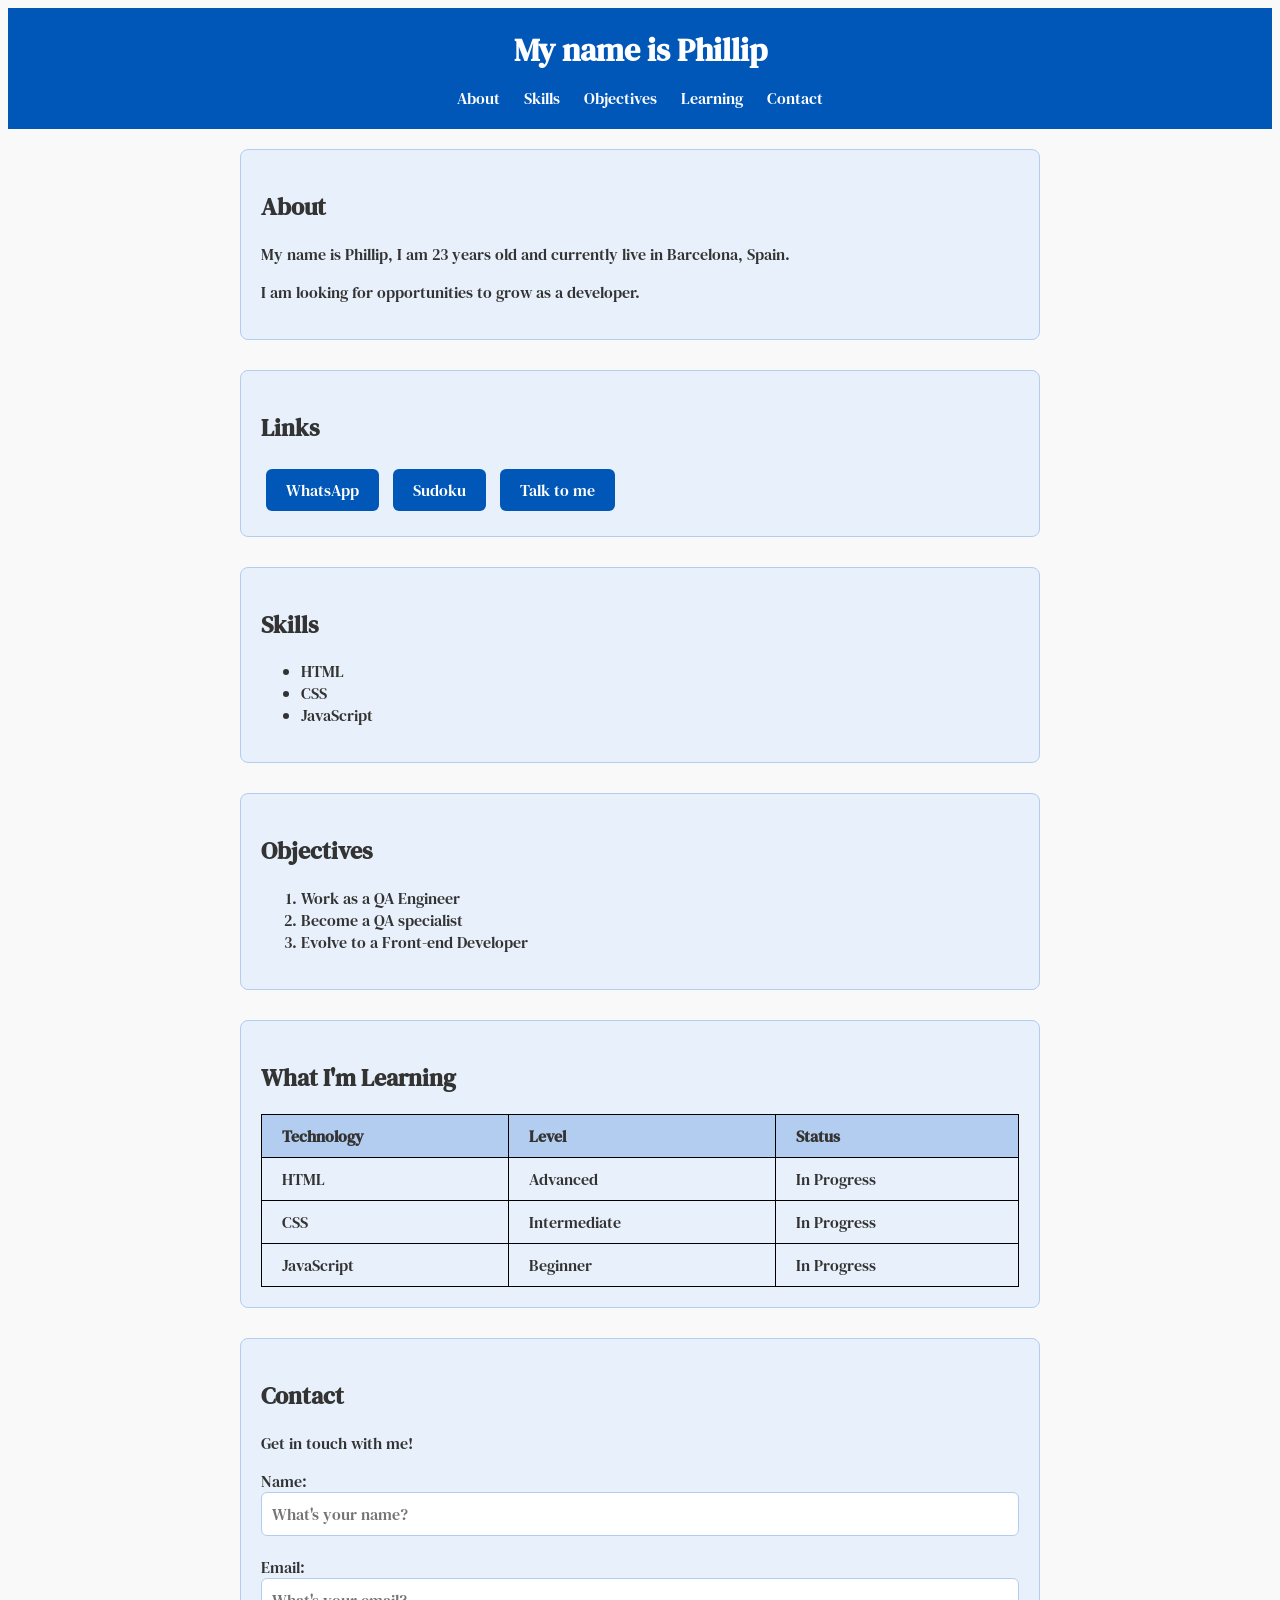
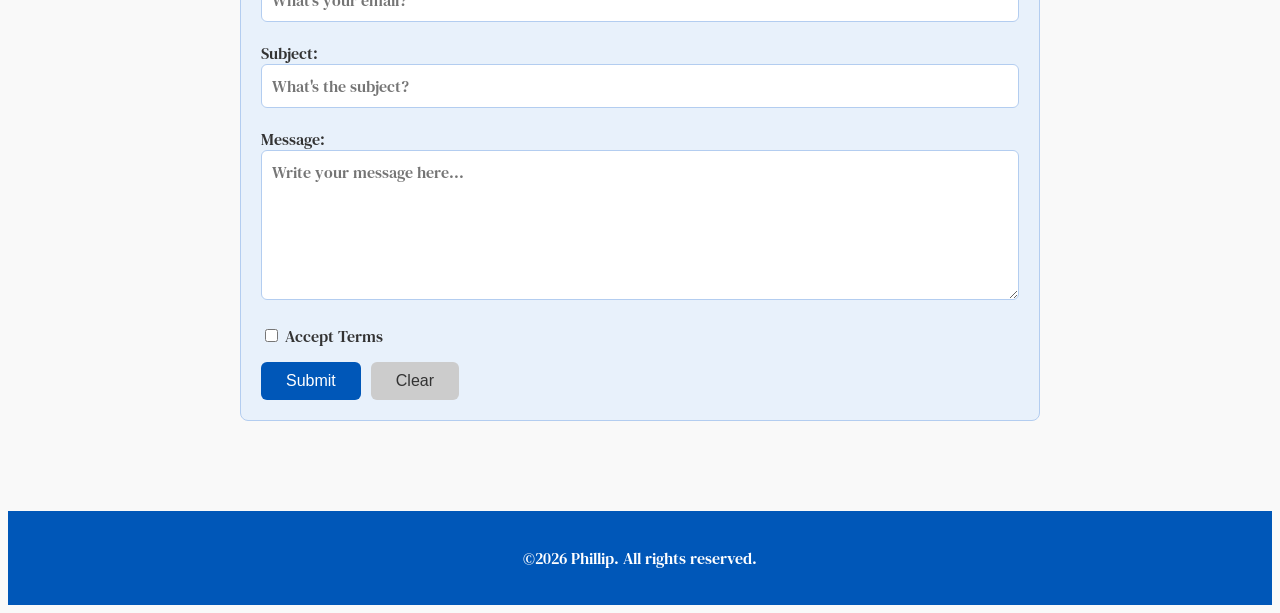
<file: index.html>
<!DOCTYPE html>
<html lang="en">
<head>
    <meta charset="UTF-8">
    <meta name="viewport" content="width=device-width, initial-scale=1.0">
    <meta name="description" content="Description of your site here">
    <meta name="author" content="Phillip">
    <link href="https://fonts.googleapis.com/css2?family=DM+Serif+Text:ital@0;1&family=Playfair:ital,opsz,wght@0,5..1200,300..900;1,5..1200,300..900&display=swap" rel="stylesheet">
    <link rel="stylesheet" href="style.css">
    <title>Phillip</title>
    
</head>
<body>

    <header>  
<h1>My name is Phillip</h1>
<nav>
    <a href="#about">About</a>
    <a href="#skills">Skills</a>
    <a href="#objectives">Objectives</a>
    <a href="#learning">Learning</a>
    <a href="#contact">Contact</a>
</nav>
</header>
<main>
    <section id="about">
        <h2>About</h2>
        <p>My name is Phillip, I am 23 years old and currently live in Barcelona, Spain.</p>
        <p> I am looking for opportunities to grow as a developer.</p>

    </section>

<section id="links"> 
    <h2>Links</h2>
    <a href="https://web.whatsapp.com" target="_blank">WhatsApp</a>
    <a href="http://www.sudoku.com/extreme/" target="_blank">Sudoku</a> 
    <a href="mailto:phillip-999@hotmail.com">Talk to me</a>

</section>
 
<section id="skills">
    <h2>Skills</h2>
    <ul>
        <li>HTML</li>
        <li>CSS</li>
        <li>JavaScript</li>
    </ul>
</section>

<section id="objectives">
    <h2>Objectives</h2>
    <ol>
        <li>Work as a QA Engineer</li>
        <li>Become a QA specialist</li>
        <li>Evolve to a Front-end Developer</li>
    </ol>
</section>

<section id="learning">
    <h2>What I'm Learning</h2>

<table>
    <tr>
        <th>Technology</th>
        <th>Level</th>
        <th>Status</th>
    </tr>
    <tr>
        <td>HTML</td>
        <td>Advanced</td>
        <td>In Progress</td>
    </tr>
    <tr>
        <td>CSS</td>
        <td>Intermediate</td>
        <td>In Progress</td>
    </tr>
    <tr>
        <td>JavaScript</td>
        <td>Beginner</td>
        <td>In Progress</td>
    </tr>
</table>
</section>

<section id="contact">
    <h2>Contact</h2>
    <p>Get in touch with me!</p>
    <form action="">

        <label for="nome">Name:</label>
        <input type="text" id="nome" placeholder="What's your name?">

        <label for="email">Email:</label>
        <input type="email" id="email" placeholder="What's your email?">

        <label for="assunto">Subject:</label>
        <input type="text" id="assunto" placeholder="What's the subject?">

        <label for="mensagem">Message:</label>
        <textarea id="mensagem" placeholder="Write your message here..."></textarea>

    <div class="checkbox-area">
        <input type="checkbox" id="termos">
        <label for="termos">Accept Terms</label>
    </div>

    <div class="buttons-area">
    <button type="submit">Submit</button>
    <button type="reset">Clear</button>
    </div>

</form>
</section>

</main>
<footer>
    <p>&copy;2026 Phillip. All rights reserved.</p>

</footer>

</body>
</html>
</file>
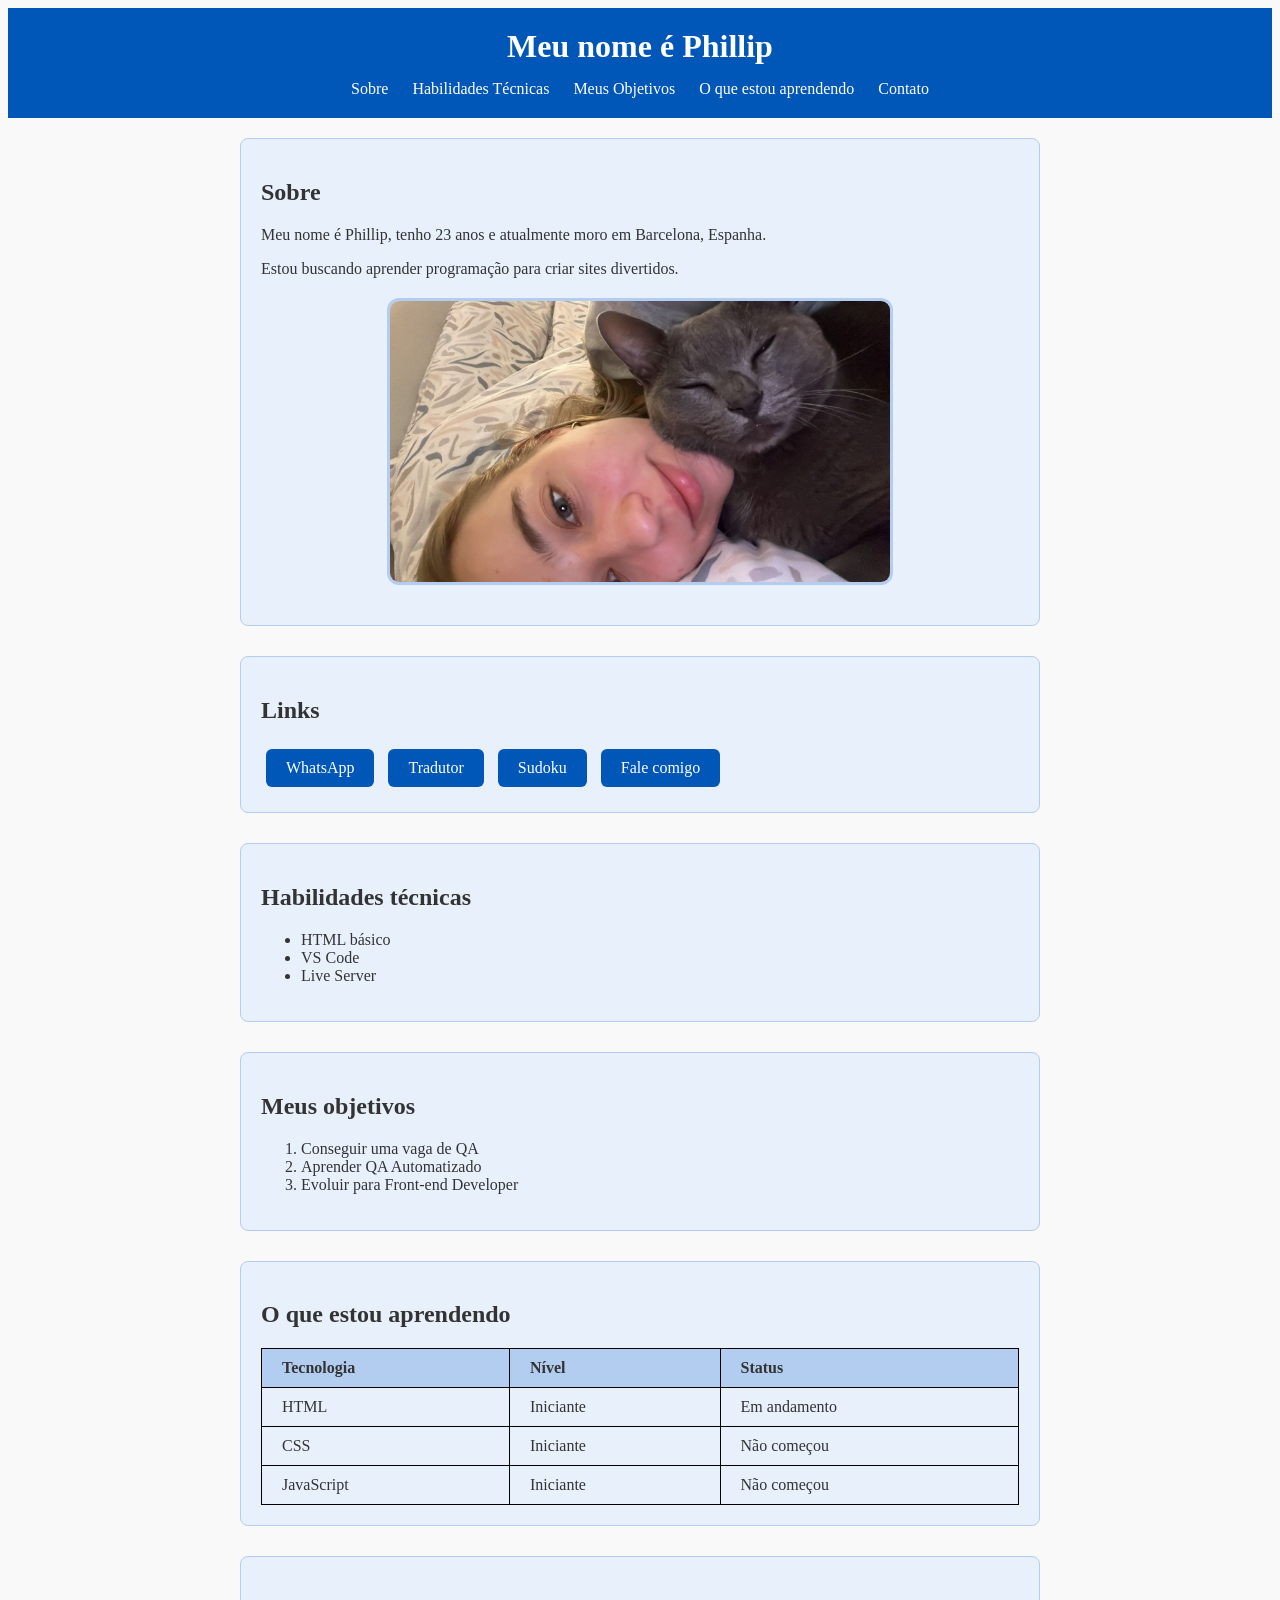
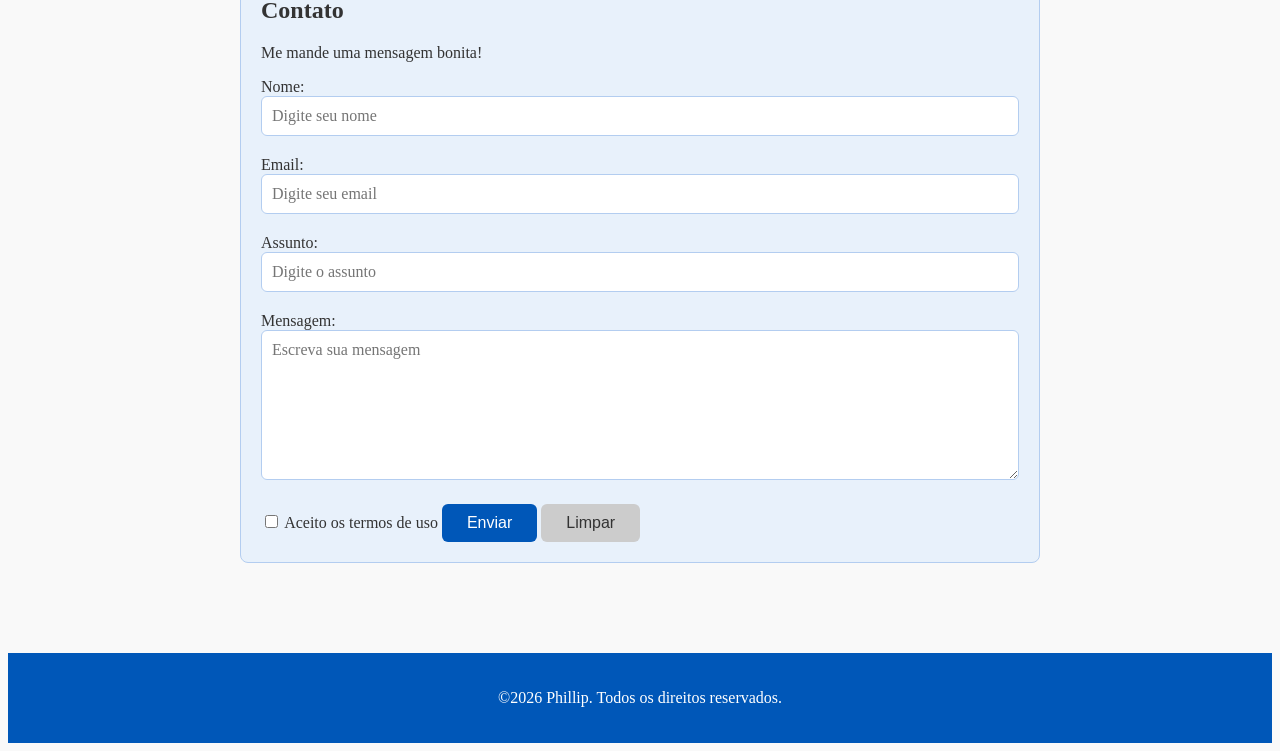
<file: apresentacao.html>
<!DOCTYPE html>
<html lang="pt-BR">
<head>
    <meta charset="UTF-8">
    <meta name="viewport" content="width=device-width, initial-scale=1.0">
    <meta name="description" content="Descrição do seu site aqui">
    <meta name="author" content="Phillip">
    <link rel="icon" href="favicon.ico">
    <link rel="stylesheet" href="style.css">
    <title>Phillip</title>
    
</head>
<body>

    <header>  
<h1>Meu nome é Phillip</h1>
<nav>
    <a href="#sobre">Sobre</a>
    <a href="#habilidades">Habilidades Técnicas</a>
    <a href="#objetivos">Meus Objetivos</a>
    <a href="#aprendendo">O que estou aprendendo</a>
    <a href="#contato">Contato</a>
</nav>
</header>
<main>
    <section id="sobre">
        <h2>Sobre</h2>
        <p>Meu nome é Phillip, tenho 23 anos e atualmente moro em Barcelona, Espanha.</p>
        <p>Estou buscando aprender programação para criar sites divertidos.</p>
        <img src="Moimoi.jpg" alt="foto do Moimoi" width="500">
    </section>

<section id="links">
    <h2>Links</h2>
    <a href="https://web.whatsapp.com" target="_blank">WhatsApp</a>
    <a href="https://www.google.com/search?client=ora-gx&q=tradutor&sourceid=opera&ie=UTF-8&oe=UTF-8" target="_blank">Tradutor</a>
    <a href="http://www.sudoku.com/extreme/" target="_blank">Sudoku</a> 
    <a href="mailto:phillip-999@hotmail.com">Fale comigo</a>

</section>
 
<section id="habilidades">
    <h2>Habilidades técnicas</h2>
    <ul>
        <li>HTML básico</li>
        <li>VS Code</li>
        <li>Live Server</li>
    </ul>
</section>

<section id="objetivos">
    <h2>Meus objetivos</h2>
    <ol>
        <li>Conseguir uma vaga de QA</li>
        <li>Aprender QA Automatizado</li>
        <li>Evoluir para Front-end Developer</li>
    </ol>
</section>

<section id="aprendendo">
    <h2>O que estou aprendendo</h2>

<table>
    <tr>
        <th>Tecnologia</th>
        <th>Nível</th>
        <th>Status</th>
    </tr>
    <tr>
        <td>HTML</td>
        <td>Iniciante</td>
        <td>Em andamento</td>
    </tr>
    <tr>
        <td>CSS</td>
        <td>Iniciante</td>
        <td>Não começou</td>
    </tr>
    <tr>
        <td>JavaScript</td>
        <td>Iniciante</td>
        <td>Não começou</td>
    </tr>
</table>
</section>

<section id="contato">
    <h2>Contato</h2>
    <p>Me mande uma mensagem bonita!</p>
    <form action="">

        <label for="nome">Nome:</label>
        <input type="text" id="nome" placeholder="Digite seu nome">

        <label for="email">Email:</label>
        <input type="email" id="email" placeholder="Digite seu email">

        <label for="assunto">Assunto:</label>
        <input type="text" id="assunto" placeholder="Digite o assunto">

        <label for="mensagem">Mensagem:</label>
        <textarea id="mensagem" rows="5" cols="40" placeholder="Escreva sua mensagem"></textarea>

        <input type="checkbox" id="termos">
        <label for="termos">Aceito os termos de uso</label>
    
    <button type="submit">Enviar</button>
    <button type="reset">Limpar</button>
    </form>
</section>

</main>
<footer>
    <p>&copy;2026 Phillip. Todos os direitos reservados.</p>

</footer>

</body>
</html>
</file>
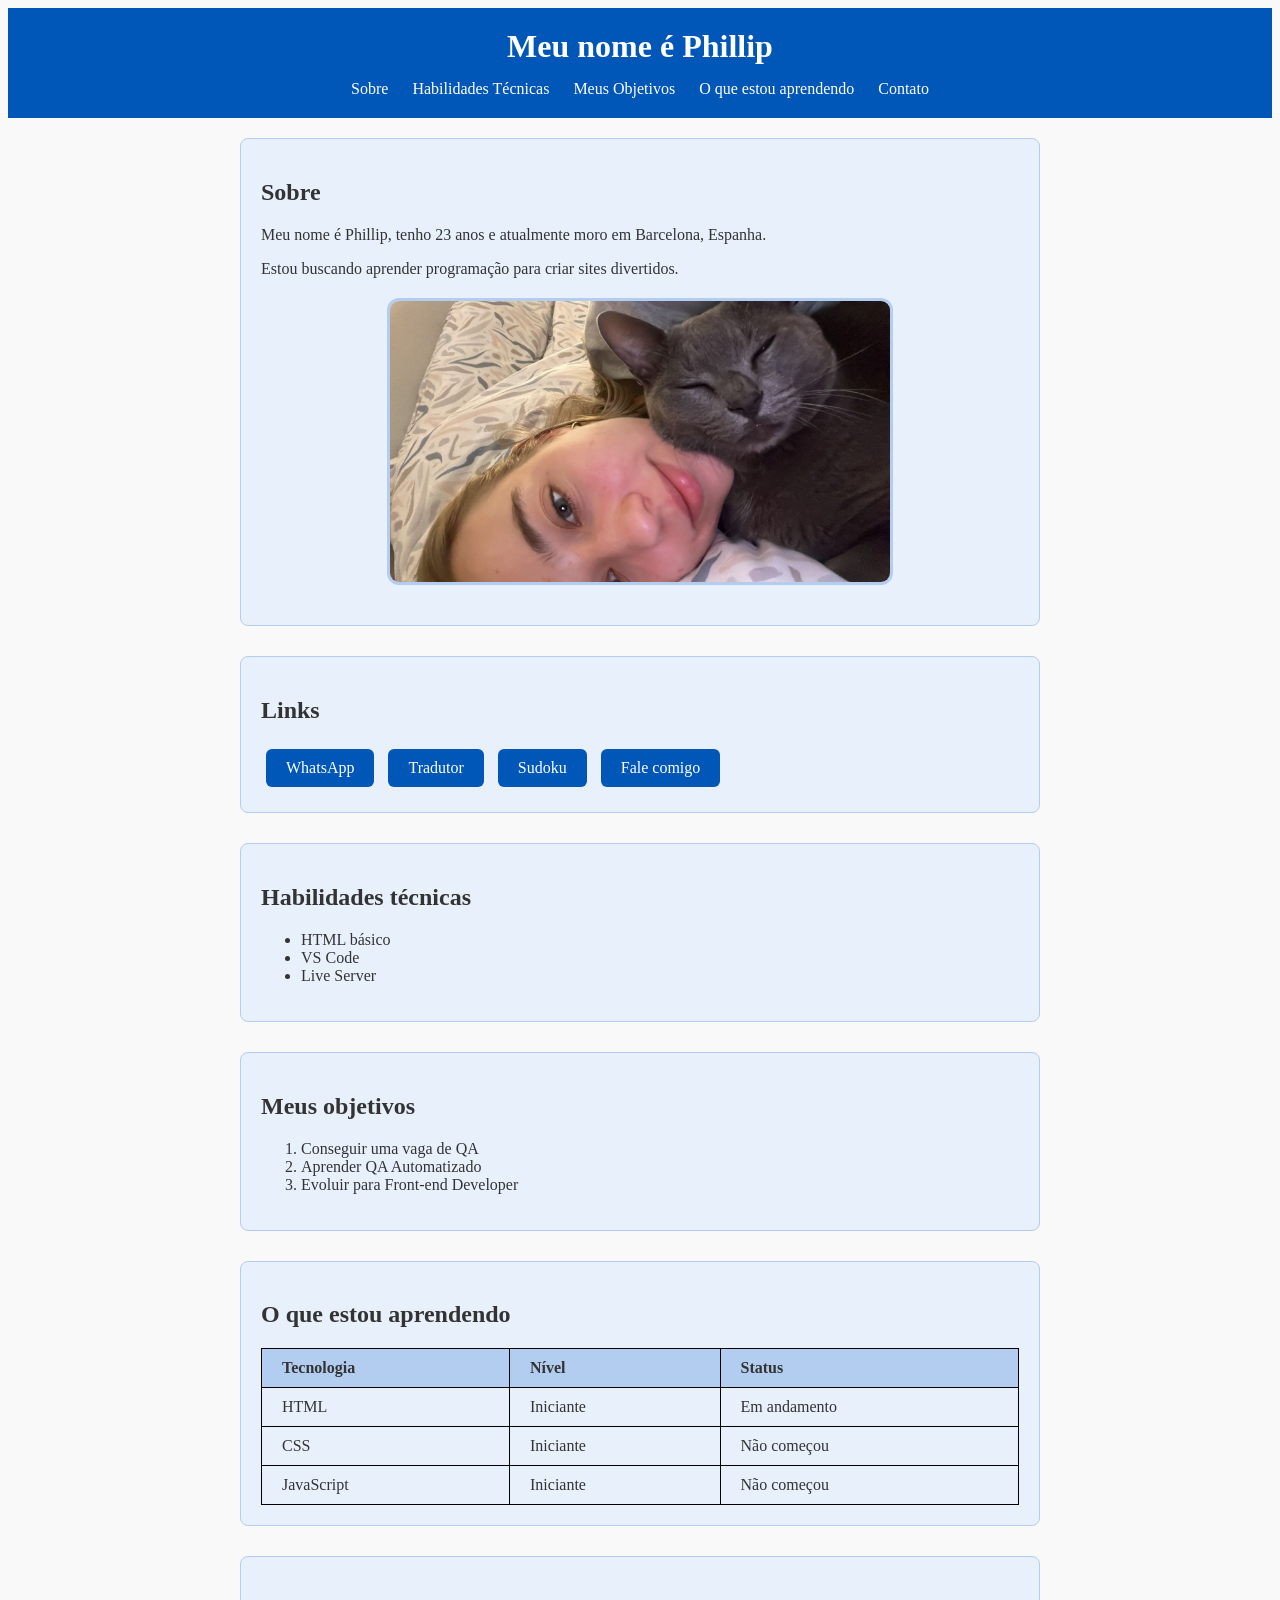
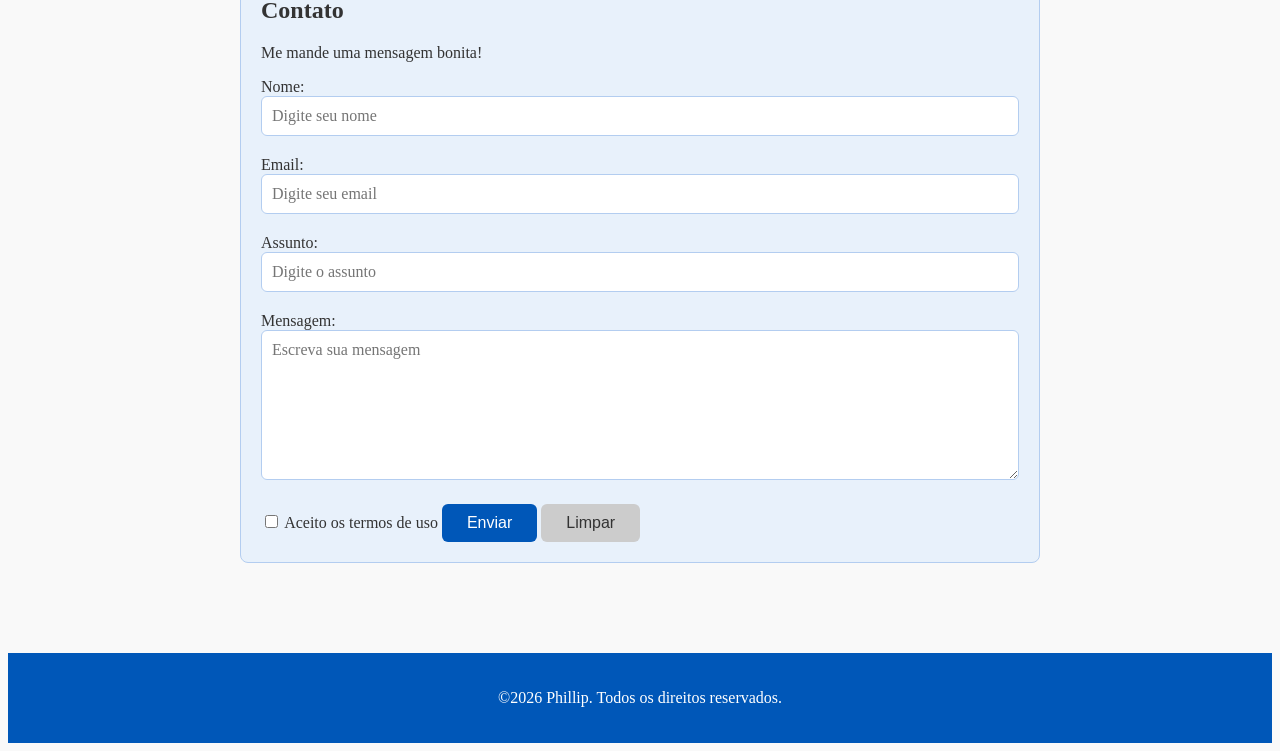
<file: Apresentaçao.Html>
<!DOCTYPE html>
<html lang="pt-BR">
<head>
    <meta charset="UTF-8">
    <meta name="viewport" content="width=device-width, initial-scale=1.0">
    <meta name="description" content="Descrição do seu site aqui">
    <meta name="author" content="Phillip">
    <link rel="icon" href="favicon.ico">
    <link rel="stylesheet" href="style.css">
    <title>Phillip</title>
    
</head>
<body>

    <header>  
<h1>Meu nome é Phillip</h1>
<nav>
    <a href="#sobre">Sobre</a>
    <a href="#habilidades">Habilidades Técnicas</a>
    <a href="#objetivos">Meus Objetivos</a>
    <a href="#aprendendo">O que estou aprendendo</a>
    <a href="#contato">Contato</a>
</nav>
</header>
<main>
    <section id="sobre">
        <h2>Sobre</h2>
        <p>Meu nome é Phillip, tenho 23 anos e atualmente moro em Barcelona, Espanha.</p>
        <p>Estou buscando aprender programação para criar sites divertidos.</p>
        <img src="Moimoi.jpg" alt="foto do Moimoi" width="500">
    </section>

<section id="links">
    <h2>Links</h2>
    <a href="https://web.whatsapp.com" target="_blank">WhatsApp</a>
    <a href="https://www.google.com/search?client=ora-gx&q=tradutor&sourceid=opera&ie=UTF-8&oe=UTF-8" target="_blank">Tradutor</a>
    <a href="http://www.sudoku.com/extreme/" target="_blank">Sudoku</a> 
    <a href="mailto:phillip-999@hotmail.com">Fale comigo</a>

</section>
 
<section id="habilidades">
    <h2>Habilidades técnicas</h2>
    <ul>
        <li>HTML básico</li>
        <li>VS Code</li>
        <li>Live Server</li>
    </ul>
</section>

<section id="objetivos">
    <h2>Meus objetivos</h2>
    <ol>
        <li>Conseguir uma vaga de QA</li>
        <li>Aprender QA Automatizado</li>
        <li>Evoluir para Front-end Developer</li>
    </ol>
</section>

<section id="aprendendo">
    <h2>O que estou aprendendo</h2>

<table>
    <tr>
        <th>Tecnologia</th>
        <th>Nível</th>
        <th>Status</th>
    </tr>
    <tr>
        <td>HTML</td>
        <td>Iniciante</td>
        <td>Em andamento</td>
    </tr>
    <tr>
        <td>CSS</td>
        <td>Iniciante</td>
        <td>Não começou</td>
    </tr>
    <tr>
        <td>JavaScript</td>
        <td>Iniciante</td>
        <td>Não começou</td>
    </tr>
</table>
</section>

<section id="contato">
    <h2>Contato</h2>
    <p>Me mande uma mensagem bonita!</p>
    <form action="">

        <label for="nome">Nome:</label>
        <input type="text" id="nome" placeholder="Digite seu nome">

        <label for="email">Email:</label>
        <input type="email" id="email" placeholder="Digite seu email">

        <label for="assunto">Assunto:</label>
        <input type="text" id="assunto" placeholder="Digite o assunto">

        <label for="mensagem">Mensagem:</label>
        <textarea id="mensagem" rows="5" cols="40" placeholder="Escreva sua mensagem"></textarea>

        <input type="checkbox" id="termos">
        <label for="termos">Aceito os termos de uso</label>
    
    <button type="submit">Enviar</button>
    <button type="reset">Limpar</button>
    </form>
</section>

</main>
<footer>
    <p>&copy;2026 Phillip. Todos os direitos reservados.</p>

</footer>

</body>
</html>
</file>
<file: style.css>
/* =====================
   VARIÁVEIS
   ===================== */
:root {
    --color-primary: #0057b8;
    --color-primary-dark: #003f8a;
    --color-primary-light: #b3cdf0;
    --color-section-bg: #e8f1fb;
    --color-bg: #f9f9f9;
    --color-text: #333333;
    --color-btn-reset: #cccccc;
    --color-btn-reset-dark: #aaaaaa;
    --color-links-hover: #00572b;
    --color-white: #ffffff;
}

/* =====================
   GLOBAL
   ===================== */
body {
    font-family: "DM Serif Text", serif;
    background-color: var(--color-bg);
    color: var(--color-text);
}

/* =====================
   LAYOUT
   ===================== */
header {
    background-color: var(--color-primary);
    padding: 20px;
    text-align: center;
}

header h1 {
    color: var(--color-white);
    margin: 0;
}

header nav {
    margin-top: 15px;
}

header nav a {
    color: var(--color-white);
    text-decoration: none;
    margin: 0 10px;
    transition: color 0.3s ease;
}
header nav a:hover {
    color: var(--color-primary-light);
    text-decoration: underline;
}

main {
    max-width: 800px;
    margin: 0 auto;
    padding: 20px;
}

footer {
    background-color: var(--color-primary);
    color: var(--color-white);
    text-align: center;
    padding: 20px;
    margin-top: 40px;
}

/* =====================
   SEÇÕES
   ===================== */
section {
    background-color: var(--color-section-bg);
    border: 1px solid var(--color-primary-light);
    border-radius: 8px;
    padding: 20px;
    margin-bottom: 30px;
}

/* =====================
   TÍTULOS
   ===================== */
h1 {
    color: var(--color-text);
}

h2 {
    color: var(--color-text);
}

/* =====================
   TABELA
   ===================== */
table {
    border-collapse: collapse;
    width: 100%;
}

th, td {
    border: 1px solid black;
    padding: 10px 20px;
    text-align: left;
}

th {
    background-color: var(--color-primary-light);
}

/* =====================
   FORMULÁRIO          
   ===================== */

input, textarea {
    width: 100%;
    padding: 10px;
    margin-bottom: 20px;
    border: 1px solid var(--color-primary-light);
    border-radius: 6px;
    font-size: 16px;
    font-family: "DM Serif Text", serif;
    box-sizing: border-box;
} 

textarea{
    resize: vertical;
    min-height: 150px;
}
    
button {
    padding: 10px 25px;
    border: none;
    border-radius: 6px;
    font-size: 16px;
    cursor: pointer;
    transition: background-color 0.3s ease;
}

button[type="submit"] {
    background-color: var(--color-primary);
    color: var(--color-white);
}

button[type="submit"]:hover {
    background-color: var(--color-primary-dark);
}

button[type="reset"] {
    background-color: var(--color-btn-reset);
    color: var(--color-text);
} 

button[type="reset"]:hover {
    background-color: var(--color-btn-reset-dark);
}

input[type="checkbox"] {
    width: auto;
    margin-bottom: 1px;
}

.checkbox-area {
    margin-bottom: 15px;
}

.buttons-area {
    display: flex;
    gap: 10px;
}

/* =====================
   LINKS          
   ===================== */
#links a {
    display: inline-block;
    background-color: var(--color-primary) ;
    color: var(--color-white);
    text-decoration: none;
    padding: 10px 20px;
    border-radius: 6px;
    margin: 5px;
    transition: background-color 0.3s ease;
}

#links a:hover {
    background-color:var(--color-links-hover);
}

/* =====================
   IMAGEM
   ===================== */
   img {
    display: block;
    margin: 20px auto;
    border-radius: 12px;
    border: 3px solid var(--color-primary-light);
    max-width: 100%;
   }

   /* =====================
        RESPONSIVIDADE
      ===================== */
   @media (max-width: 600px) {
    body {
        padding: 10px;
    }

    header { 
        padding: 15px 10px;
    }

    header nav a {
        display: block;
        margin: 5px 0px;
    }

    main {
        padding: 10px;
    }

    table {
        font-size: 14px;
        display: block;
        overflow-x: auto;
    }

    th, td {
        padding: 8px 10px;
    }

    button {
        display: block;
        width: 100%;
    }

    .buttons-area {
        flex-direction: column;
    }

    .buttons-area button {
        width: 100%;
    }

}

    @media (min-width: 601px) {
    button {
        display: inline-block;
        width: auto;
    }

    .buttons-area {
        flex-direction: row;
    }
}
</file>
